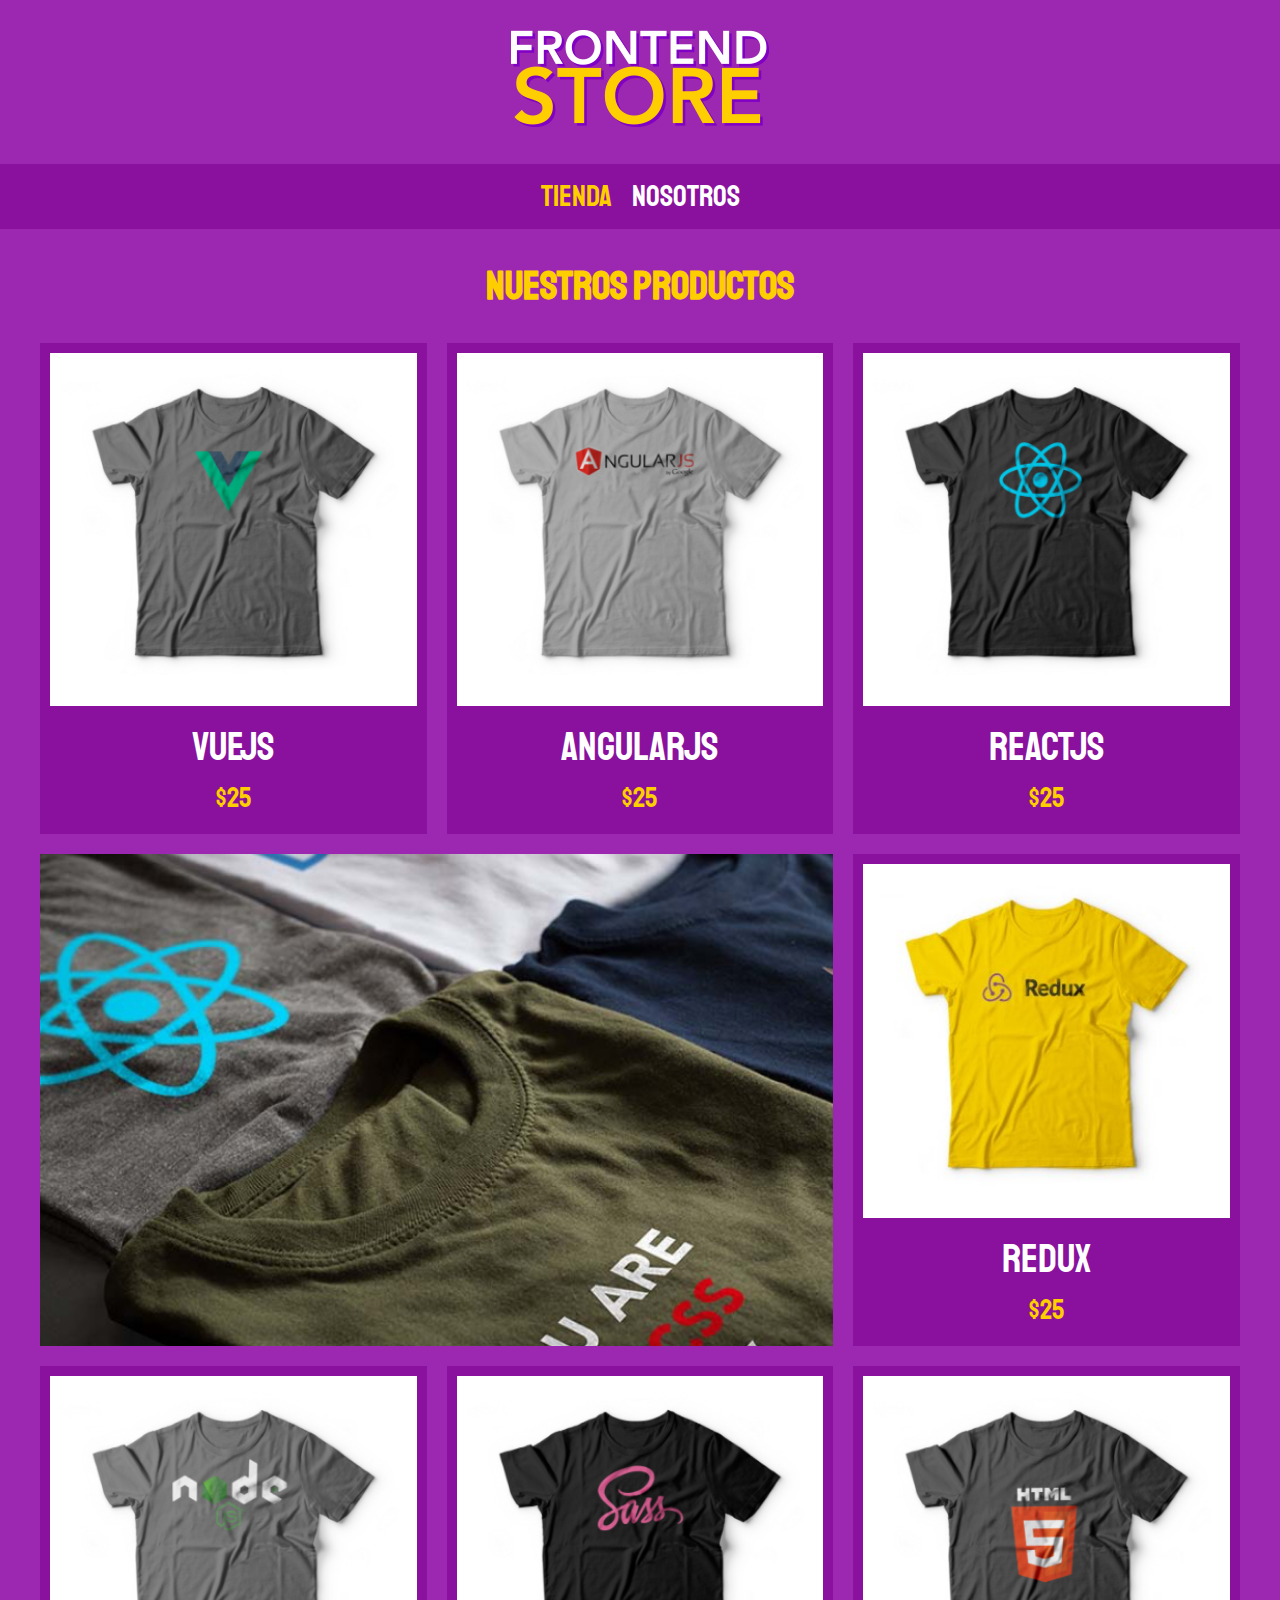
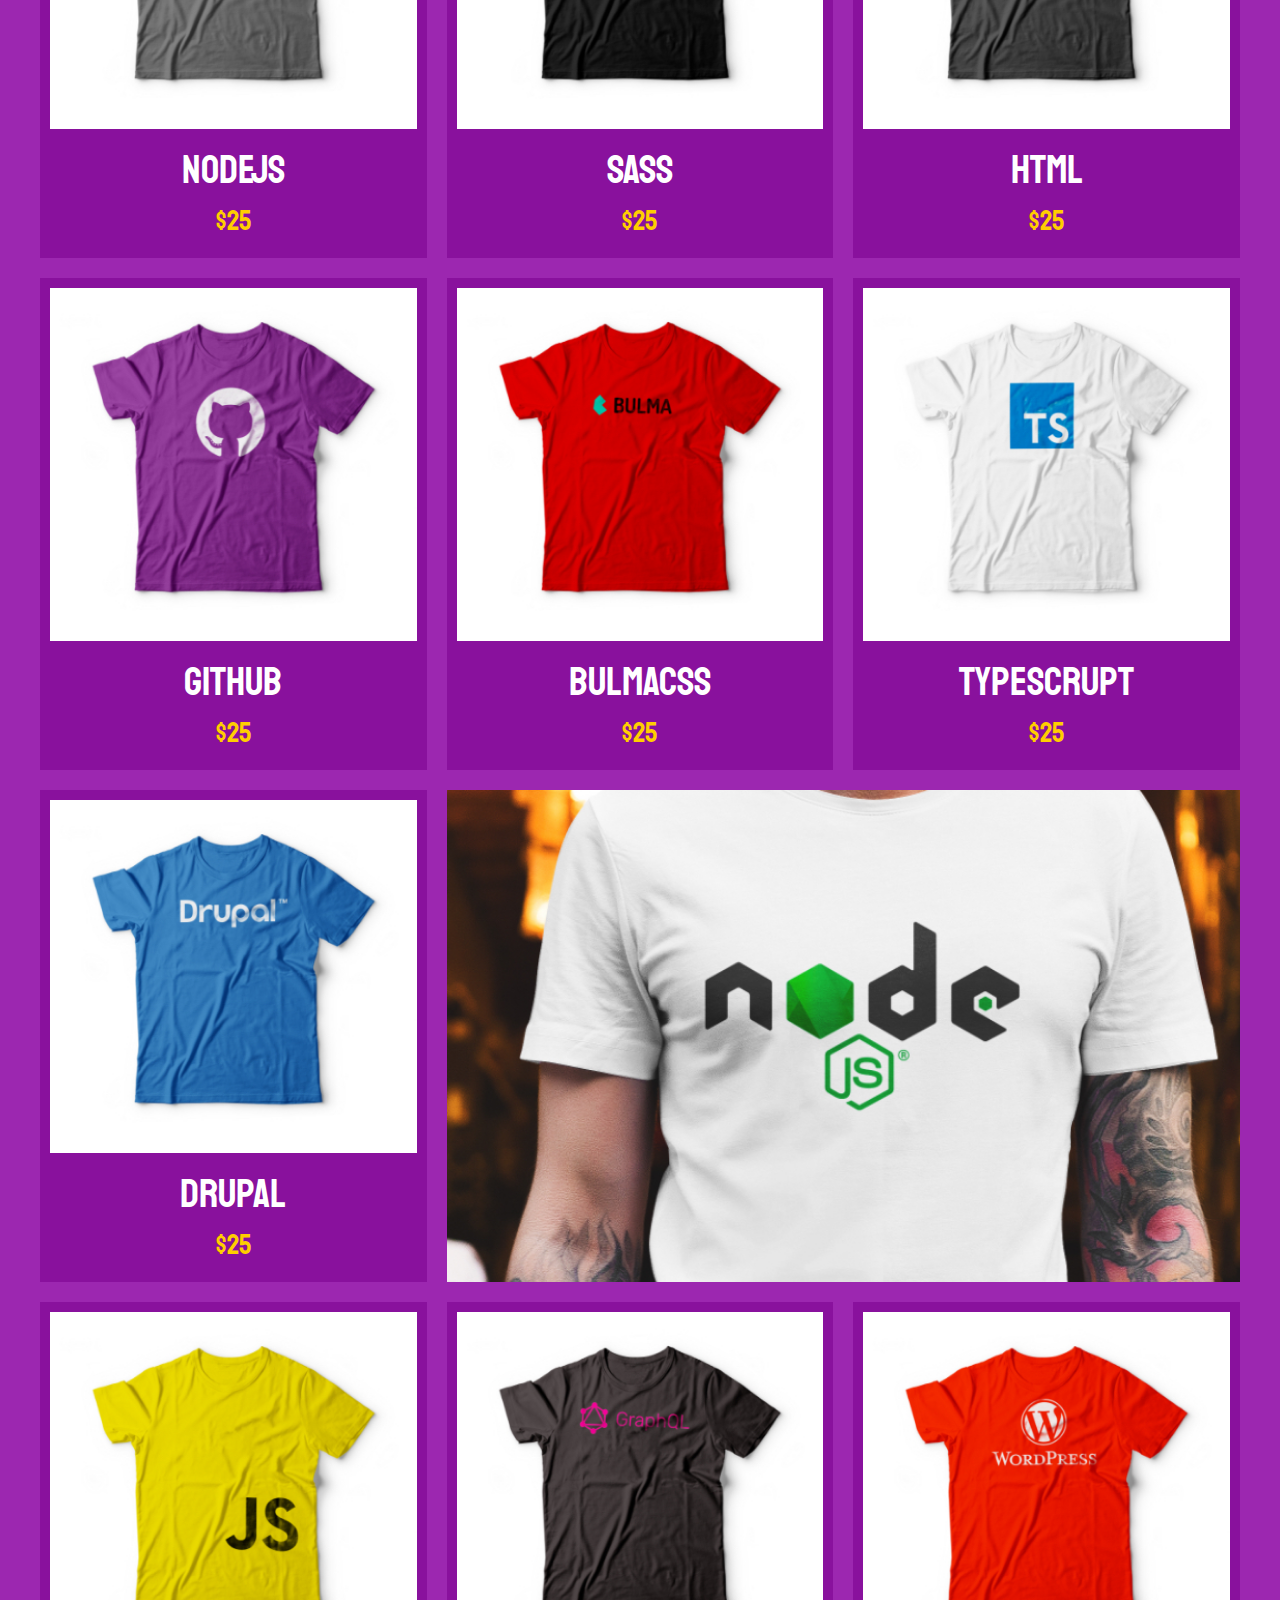
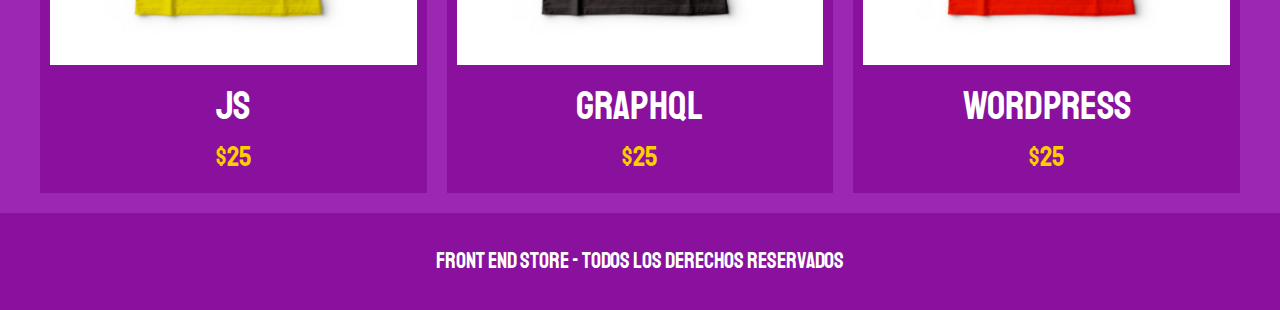
<file: index.html>
<!DOCTYPE html>
<html lang="en">

<head>
    <meta charset="UTF-8">
    <meta http-equiv="X-UA-Compatible" content="IE=edge">
    <meta name="viewport" content="width=device-width, initial-scale=1.0">
    <link rel="preconnect" href="https://fonts.googleapis.com">
    <link rel="preconnect" href="https://fonts.gstatic.com" crossorigin>
    <link href="https://fonts.googleapis.com/css2?family=Staatliches&display=swap" rel="stylesheet">
    <link rel="stylesheet" href="./css/normalize.css">
    <link rel="stylesheet" href="./css/styles.css">
    <title>Document</title>
</head>

<body>
    <header class="header">
        <a href="./index.html">
            <img class="header__logo" src="./img/logo.png" alt="frontendStoreLogo">
        </a>
    </header>

    <nav class="navegacion">
        <a class="navegacion__enlace navegacion__enlace--activo" href="index.html">Tienda</a>
        <a class="navegacion__enlace" href="nosotros.html">Nosotros</a>
    </nav>

    <main class="contenedor">
        <h1>Nuestros productos</h1>

        <div class="grid">
            <div class="producto">
                <a href="./producto.html">
                    <img class="producto__imagen" src="./img/1.jpg" alt="imagen camisa">
                    <div class="producto__informacion">
                        <p class="producto__nombre">VueJS</p>
                        <p class="producto__precio">$25</p>
                    </div>
                </a>
            </div>
            <!--Producto-->

            <div class="producto">
                <a href="./producto.html">
                    <img class="producto__imagen" src="./img/2.jpg" alt="imagen camisa">
                    <div class="producto__informacion">
                        <p class="producto__nombre">AngularJS</p>
                        <p class="producto__precio">$25</p>
                    </div>
                </a>
            </div>
            <!--Producto-->

            <div class="producto">
                <a href="./producto.html">
                    <img class="producto__imagen" src="./img/3.jpg" alt="imagen camisa">
                    <div class="producto__informacion">
                        <p class="producto__nombre">ReactJS</p>
                        <p class="producto__precio">$25</p>
                    </div>
                </a>
            </div>
            <!--Producto-->

            <div class="producto">
                <a href="./producto.html">
                    <img class="producto__imagen" src="./img/4.jpg" alt="imagen camisa">
                    <div class="producto__informacion">
                        <p class="producto__nombre">Redux</p>
                        <p class="producto__precio">$25</p>
                    </div>
                </a>
            </div>
            <!--Producto-->

            <div class="producto">
                <a href="./producto.html">
                    <img class="producto__imagen" src="./img/5.jpg" alt="imagen camisa">
                    <div class="producto__informacion">
                        <p class="producto__nombre">NodeJS</p>
                        <p class="producto__precio">$25</p>
                    </div>
                </a>
            </div>
            <!--Producto-->

            <div class="producto">
                <a href="./producto.html">
                    <img class="producto__imagen" src="./img/6.jpg" alt="imagen camisa">
                    <div class="producto__informacion">
                        <p class="producto__nombre">SASS</p>
                        <p class="producto__precio">$25</p>
                    </div>
                </a>
            </div>
            <!--Producto-->

            <div class="producto">
                <a href="./producto.html">
                    <img class="producto__imagen" src="./img/7.jpg" alt="imagen camisa">
                    <div class="producto__informacion">
                        <p class="producto__nombre">HTML</p>
                        <p class="producto__precio">$25</p>
                    </div>
                </a>
            </div>
            <!--Producto-->

            <div class="producto">
                <a href="./producto.html">
                    <img class="producto__imagen" src="./img/8.jpg" alt="imagen camisa">
                    <div class="producto__informacion">
                        <p class="producto__nombre">GitHub</p>
                        <p class="producto__precio">$25</p>
                    </div>
                </a>
            </div>
            <!--Producto-->

            <div class="producto">
                <a href="./producto.html">
                    <img class="producto__imagen" src="./img/9.jpg" alt="imagen camisa">
                    <div class="producto__informacion">
                        <p class="producto__nombre">BulmaCSS</p>
                        <p class="producto__precio">$25</p>
                    </div>
                </a>
            </div>
            <!--Producto-->

            <div class="producto">
                <a href="./producto.html">
                    <img class="producto__imagen" src="./img/10.jpg" alt="imagen camisa">
                    <div class="producto__informacion">
                        <p class="producto__nombre">TypeScrupt</p>
                        <p class="producto__precio">$25</p>
                    </div>
                </a>
            </div>
            <!--Producto-->

            <div class="producto">
                <a href="./producto.html">
                    <img class="producto__imagen" src="./img/11.jpg" alt="imagen camisa">
                    <div class="producto__informacion">
                        <p class="producto__nombre">Drupal</p>
                        <p class="producto__precio">$25</p>
                    </div>
                </a>
            </div>
            <!--Producto-->

            <div class="producto">
                <a href="./producto.html">
                    <img class="producto__imagen" src="./img/12.jpg" alt="imagen camisa">
                    <div class="producto__informacion">
                        <p class="producto__nombre">JS</p>
                        <p class="producto__precio">$25</p>
                    </div>
                </a>
            </div>
            <!--Producto-->

            <div class="producto">
                <a href="./producto.html">
                    <img class="producto__imagen" src="./img/13.jpg" alt="imagen camisa">
                    <div class="producto__informacion">
                        <p class="producto__nombre">GraphQL</p>
                        <p class="producto__precio">$25</p>
                    </div>
                </a>
            </div>
            <!--Producto-->

            <div class="producto">
                <a href="./producto.html">
                    <img class="producto__imagen" src="./img/14.jpg" alt="imagen camisa">
                    <div class="producto__informacion">
                        <p class="producto__nombre">WordPress</p>
                        <p class="producto__precio">$25</p>
                    </div>
                </a>
            </div>
            <!--Producto-->

            <div class="grafico grafico__camisas">
            </div>
            <div class="grafico grafico__node">
            </div>
        </div>
    </main>

    <footer class="footer">
        <p class="footer__texto">
            Front End Store - Todos los derechos reservados
        </p>
    </footer>

</body>

</html>
</file>
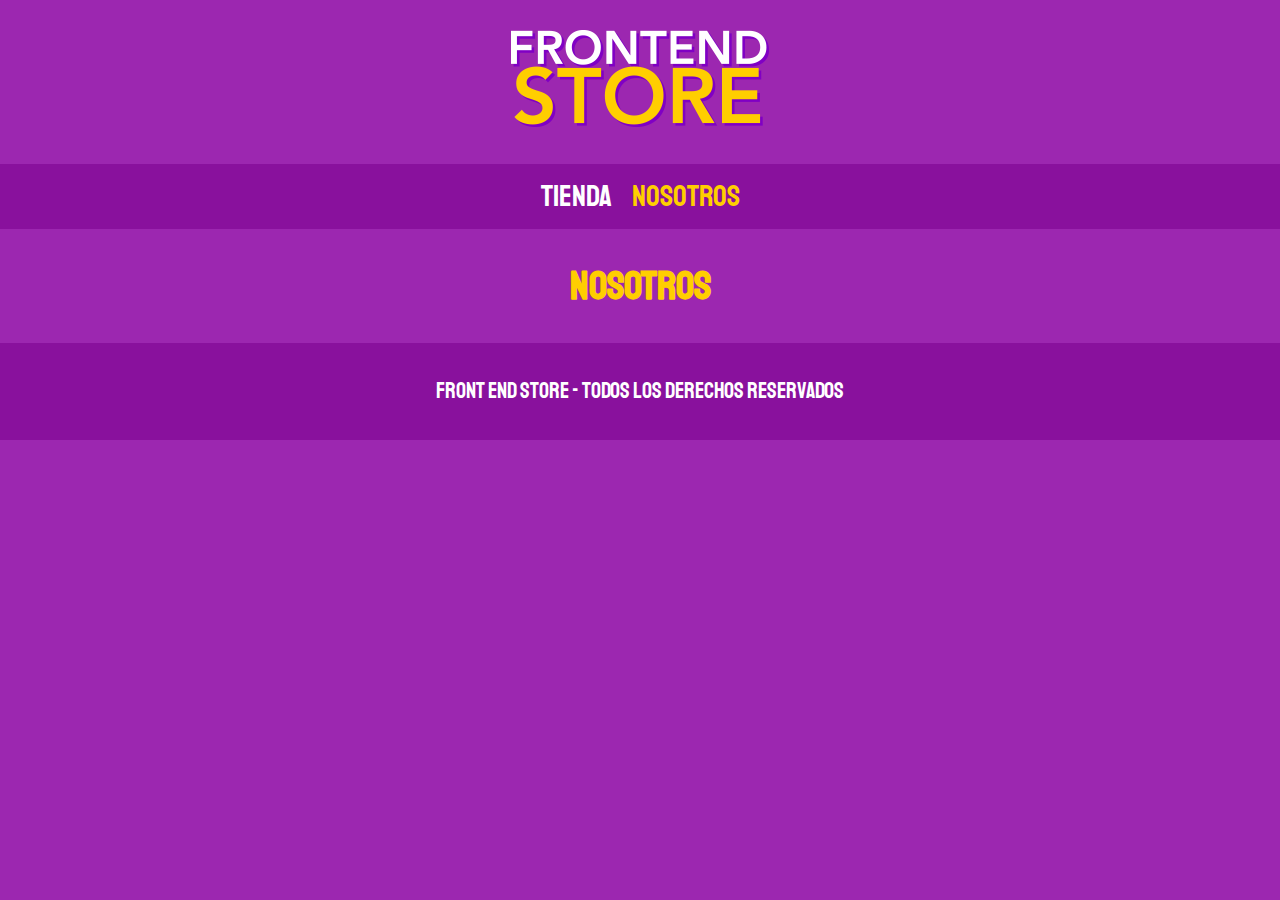
<file: nosotros.html>
<!DOCTYPE html>
<html lang="en">

<head>
    <meta charset="UTF-8">
    <meta http-equiv="X-UA-Compatible" content="IE=edge">
    <meta name="viewport" content="width=device-width, initial-scale=1.0">
    <link rel="preconnect" href="https://fonts.googleapis.com">
    <link rel="preconnect" href="https://fonts.gstatic.com" crossorigin>
    <link href="https://fonts.googleapis.com/css2?family=Staatliches&display=swap" rel="stylesheet">
    <link rel="stylesheet" href="./css/normalize.css">
    <link rel="stylesheet" href="./css/styles.css">
    <title>Document</title>
</head>

<body>
    <header class="header">
        <a href="./index.html">
            <img class="header__logo" src="./img/logo.png" alt="frontendStoreLogo">
        </a>
    </header>

    <nav class="navegacion">
        <a class="navegacion__enlace" href="index.html">Tienda</a>
        <a class="navegacion__enlace navegacion__enlace--activo" href="nosotros.html">Nosotros</a>
    </nav>

    <main class="contenedor">
        <h1>Nosotros</h1>
    </main>

    <footer class="footer">
        <p class="footer__texto">
            Front End Store - Todos los derechos reservados
        </p>
    </footer>

</body>

</html>
</file>
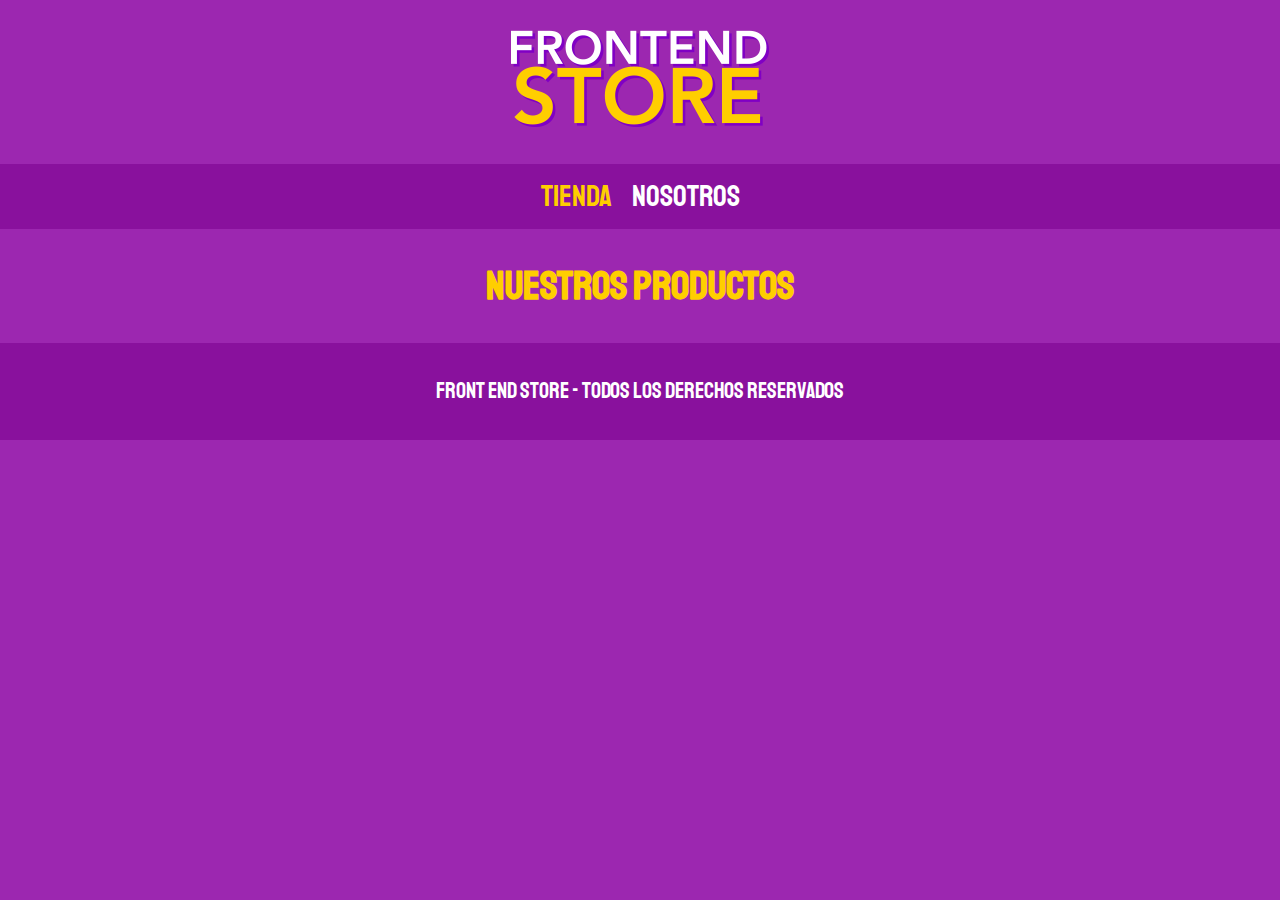
<file: producto.html>
<!DOCTYPE html>
<html lang="en">

<head>
    <meta charset="UTF-8">
    <meta http-equiv="X-UA-Compatible" content="IE=edge">
    <meta name="viewport" content="width=device-width, initial-scale=1.0">
    <link rel="preconnect" href="https://fonts.googleapis.com">
    <link rel="preconnect" href="https://fonts.gstatic.com" crossorigin>
    <link href="https://fonts.googleapis.com/css2?family=Staatliches&display=swap" rel="stylesheet">
    <link rel="stylesheet" href="./css/normalize.css">
    <link rel="stylesheet" href="./css/styles.css">
    <title>Document</title>
</head>

<body>
    <header class="header">
        <a href="./index.html">
            <img class="header__logo" src="./img/logo.png" alt="frontendStoreLogo">
        </a>
    </header>

    <nav class="navegacion">
        <a class="navegacion__enlace navegacion__enlace--activo" href="#">Tienda</a>
        <a class="navegacion__enlace" href="#">Nosotros</a>
    </nav>

    <main class="contenedor">
        <h1>Nuestros productos</h1>
    </main>

    <footer class="footer">
        <p class="footer__texto">
            Front End Store - Todos los derechos reservados
        </p>
    </footer>

</body>

</html>
</file>
<file: css/styles.css>
:root {
    --primario: #9c27b0;
    --primarioOscuro: #89119d;
    --secundario: #ffce00;
    --secundarioOscuro: rgb(233, 187, 2);
    --blanco: #fff;
    --negro: #000;

    --fuentePrincipal: "Staatliches", cursive;
}

/* apply a natural box layout model to all elements, but allowing components to change */
html {
    font-size: 62.5%; /*1rem == 10px*/
    box-sizing: border-box;
}
*,
*:before,
*:after {
    box-sizing: inherit;
}

/** Globales **/
body {
    background-color: var(--primario);
    font-size: 1.6rem;
    line-height: 1.5;
}

p {
    font-size: 1.8rem;
    font-family: Arial, Helvetica, sans-serif;
    color: var(--blanco);
}

a {
    text-decoration: none;
}

img {
    max-width: 100%;
}

.contenedor {
    max-width: 120rem;
    margin: 0 auto;
}

h1,
h2,
h3 {
    text-align: center;
    color: var(--secundario);
    font-family: var(--fuentePrincipal);
}

h1 {
    font-size: 4rem;
}
h2 {
    font-size: 3.2rem;
}

h3 {
    font-size: 2.4rem;
}

/** Header **/
.header {
    display: flex;
    justify-content: center;
}
.header__logo {
    margin: 3rem 0;
}
/**Footer**/
.footer {
    background-color: var(--primarioOscuro);
    padding: 1rem 0;
    margin-top: 2rem;
}

.footer__texto {
    text-align: center;
    font-family: var(--fuentePrincipal);
    font-size: 2.2rem;
}

/** Navegación **/
.navegacion {
    background-color: var(--primarioOscuro);
    padding: 1rem 0;
    display: flex;
    justify-content: center;
    /*gap: 2rem; /*Separación de forma nueva*/
}

.navegacion__enlace {
    font-family: var(--fuentePrincipal);
    color: var(--blanco);
    font-size: 3rem;
    margin-right: 2rem;
}
.navegacion__enlace:last-of-type {
    margin-right: 0rem;
}
.navegacion__enlace--activo,
.navegacion__enlace:hover {
    color: var(--secundario);
}

/** Grid**/

.grid {
    display: grid;
    grid-template-columns: repeat(2, 1fr);
    gap: 2rem;
}

@media (min-width: 768px) {
    .grid {
        grid-template-columns: repeat(3, 1fr);
    }
}

/** Productos **/
.producto {
    background-color: var(--primarioOscuro);
    padding: 1rem;
}

.producto__imagen {
    width: 100%;
}

.producto__informacion {
}
.producto__nombre {
    font-size: 4rem;
}

.producto__precio {
    font-size: 2.8rem;
    color: var(--secundario);
}

.producto__nombre,
.producto__precio {
    font-family: var(--fuentePrincipal);
    margin: 1rem 0;
    text-align: center;
    line-height: 1.2;
}

/** Gráficos **/

.grafico {
    min-height: 30rem;
    background-repeat: no-repeat;
    background-size: cover;
    grid-column: 1 / 3;
}
.grafico__camisas {
    grid-row: 2 / 3;
    background-image: url(../img/grafico1.jpg);
}

.grafico__node {
    background-image: url(../img/grafico2.jpg);
    grid-row: 8 / 9;
}

@media (min-width: 768px) {
    .grafico__node {
        grid-row: 5 / 6;
        grid-column: 2 / 4;
    }
}
</file>
